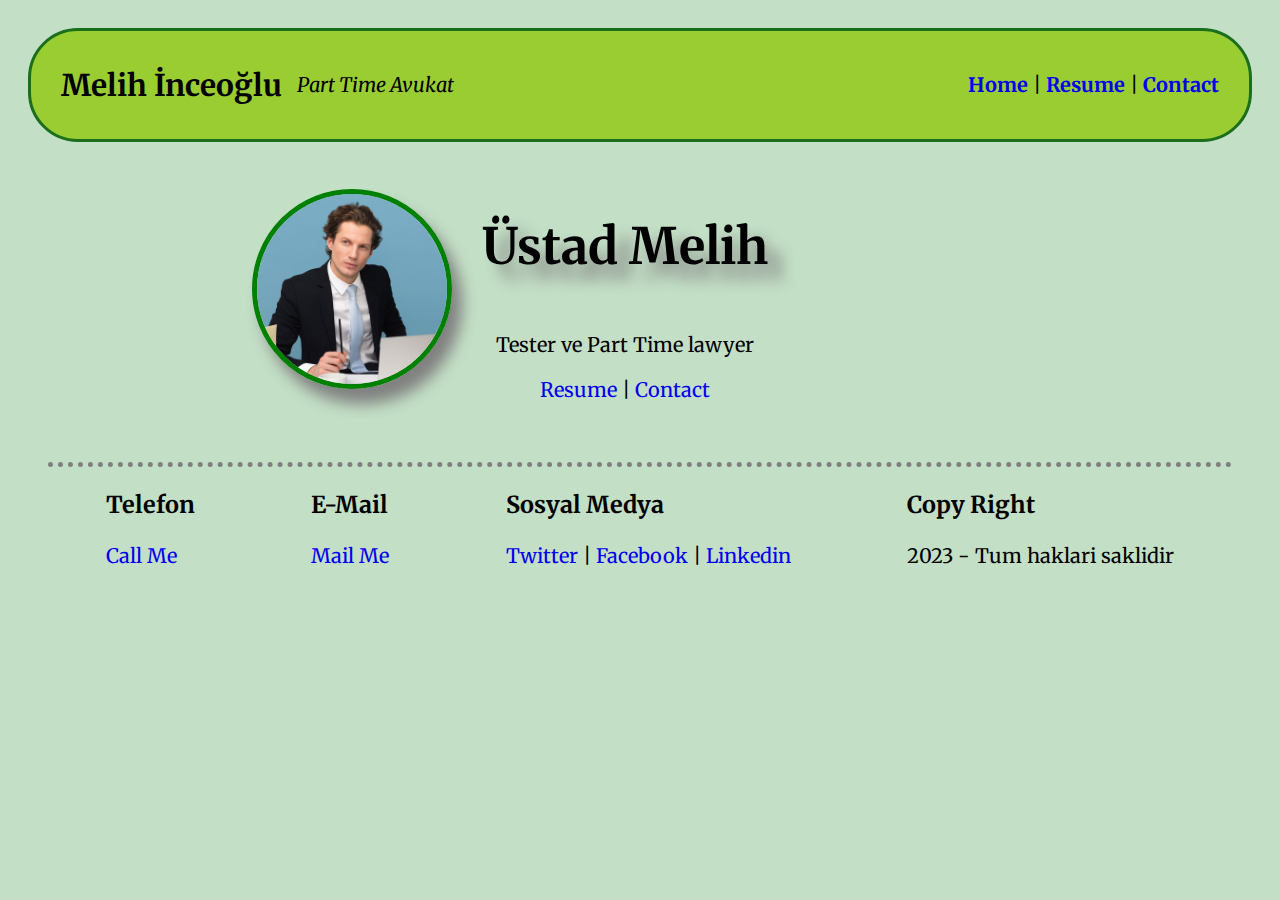
<file: index.html>
<!DOCTYPE html>
<html lang="en">
  <head>
    <meta charset="UTF-8" />
    <meta http-equiv="X-UA-Compatible" content="IE=edge" />
    <meta name="viewport" content="width=device-width, initial-scale=1.0" />
    <title>Home Page</title>
    <link rel="stylesheet" href="css/style.css" />
  </head>
  <body>
    <div class="header">
      <div class="title">
        <h2>Melih İnceoğlu</h2>
        <i>Part Time Avukat</i>
      </div>
      <div class="menu">
        <a href="index.html">Home</a> | <a href="resume.html">Resume</a> |
        <a href="contact.html">Contact</a>
      </div>
    </div>
    <div class="content">
      <div class="about">
        <div class="myPhoto">
          <img
            src="img/pexels-moose-photos-1586996 (1).jpg"
            alt="Benim Fotografim"
          />
        </div>
        <div class="description">
          <h1>Üstad Melih</h1>
          <p>Tester ve Part Time lawyer</p>

          <div class="toolbar">
            <a href="resume.html">Resume</a> |
            <a href="contact.html">Contact</a>
          </div>
        </div>
      </div>
    </div>
    <div class="footer">
      <div>
        <h3>Telefon</h3>
        <a href="tel:+905331234567">Call Me</a>
      </div>
      <div>
        <h3>E-Mail</h3>
        <a href="mailto:av.melihinceoglu@gmail.com">Mail Me</a>
      </div>
      <div>
        <h3>Sosyal Medya</h3>

        <a href="http://www.twitter.com" target="_blank">Twitter</a> |
        <a href="http://www.facebook.com" target="_blank">Facebook</a> |
        <a href="http://www.linkedin.com" target="_blank">Linkedin</a>
      </div>
      <div>
        <h3>Copy Right</h3>
        <p>2023 - Tum haklari saklidir</p>
      </div>
    </div>
  </body>
</html>
</file>
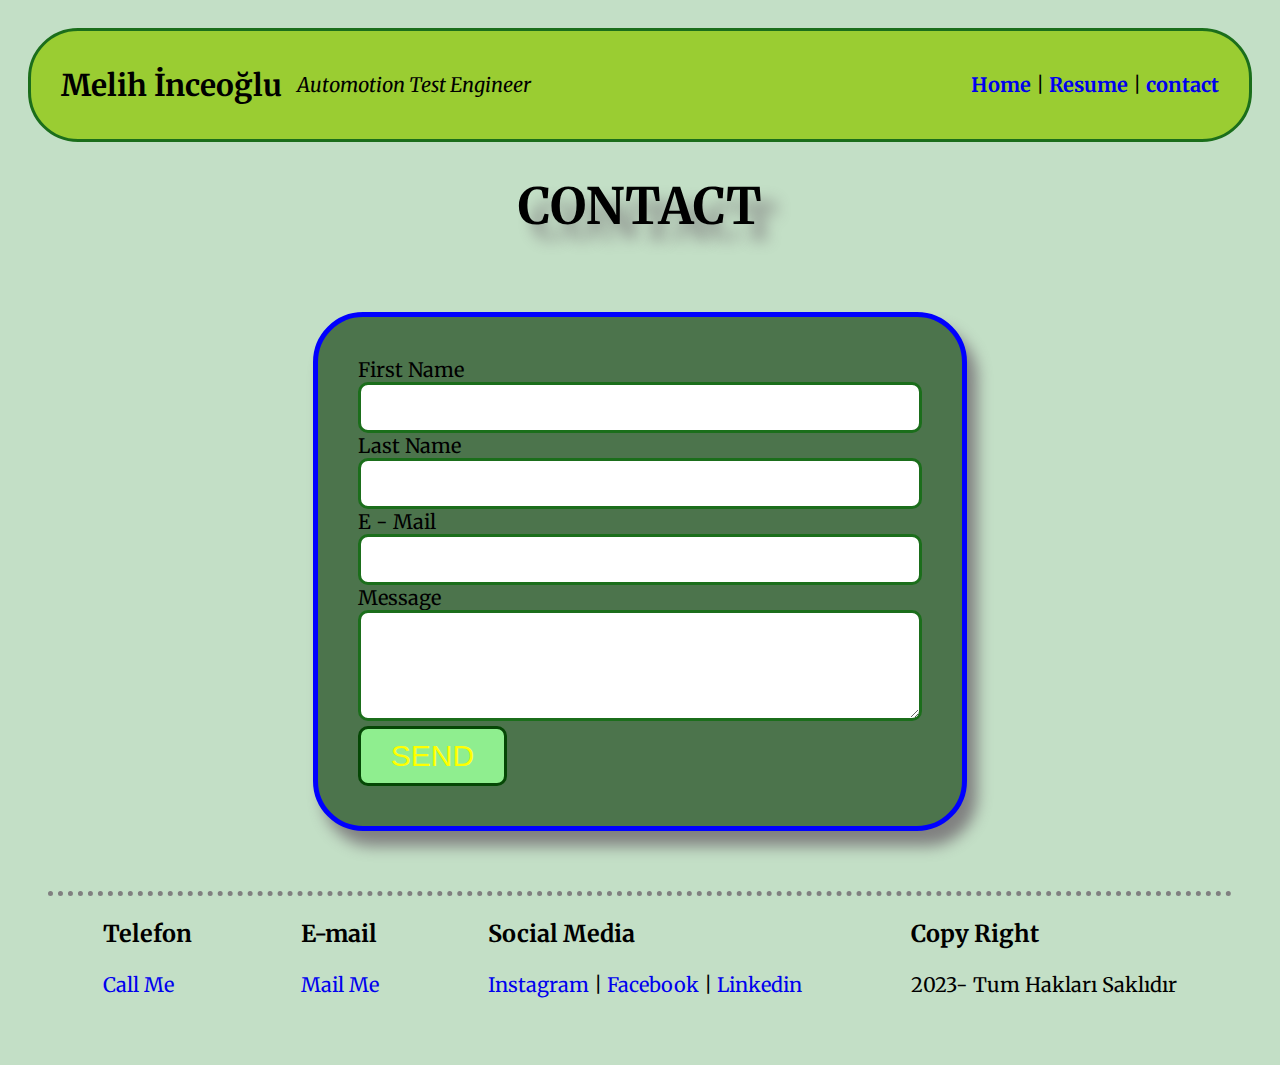
<file: contact.html>
<!DOCTYPE html>
<html lang="en">
  <head>
    <meta charset="UTF-8" />
    <meta http-equiv="X-UA-Compatible" content="IE=edge" />
    <meta name="viewport" content="width=device-width, initial-scale=1.0" />
    <title>Contact</title>
    <link rel="stylesheet" href="css/style.css" />
  </head>
  <body>
    <div class="header">
      <div class="title">
        <h2>Melih İnceoğlu</h2>
        <i>Automotion Test Engineer</i>
      </div>
      <div class="menu">
        <a href="index.html">Home</a> |

        <a href="resume.html">Resume</a> |

        <a href="contact.html">contact</a>
      </div>
    </div>
    <div class="content">
      <h1>CONTACT</h1>

      <div class="section">
        <div class="card">
          <div class="left">
            <form action="saveToDb.aspx">
              <div class="form-row">
                <div>
                  <label for="firstname">First Name</label>
                </div>
                <input type="text" name="firstname" id="" />
              </div>
              <div class="form-row">
                <div>
                  <label for="lastname">Last Name</label>
                </div>
                <input type="text" name="lastname" id="" />
              </div>
              <div class="form-row">
                <div>
                  <label for="email">E - Mail</label>
                </div>
                <input type="text" name="email" id="" />
              </div>
              <div class="form-row">
                <div>
                  <label for="Message">Message</label>
                </div>
                <textarea name="message" id="" cols="20" rows="5"></textarea>
              </div>

              <button type="submit">SEND</button>
            </form>
          </div>
        </div>
      </div>
    </div>
    <div class="footer">
      <div>
        <h3>Telefon</h3>
        <a href="tel:+905446761923">Call Me</a>
      </div>
      <div>
        <h3>E-mail</h3>
        <a href="mailto:av.melihinceoglu@gmail.com">Mail Me</a>
      </div>
      <div>
        <h3>Social Media</h3>

        <a
          href="http://www.instagram.com"
          target="_blank"
          rel="noopener noreferrer"
          >Instagram</a
        >
        |
        <a
          href="http://www.Facebook.com"
          target="_blank"
          rel="noopener noreferrer"
          >Facebook</a
        >
        |
        <a
          href="http://www.linkedin.com"
          target="_blank"
          rel="noopener noreferrer"
          >Linkedin</a
        >
      </div>
      <div>
        <h3>Copy Right</h3>

        <p>2023- Tum Hakları Saklıdır</p>
      </div>
    </div>
  </body>
</html>
</file>
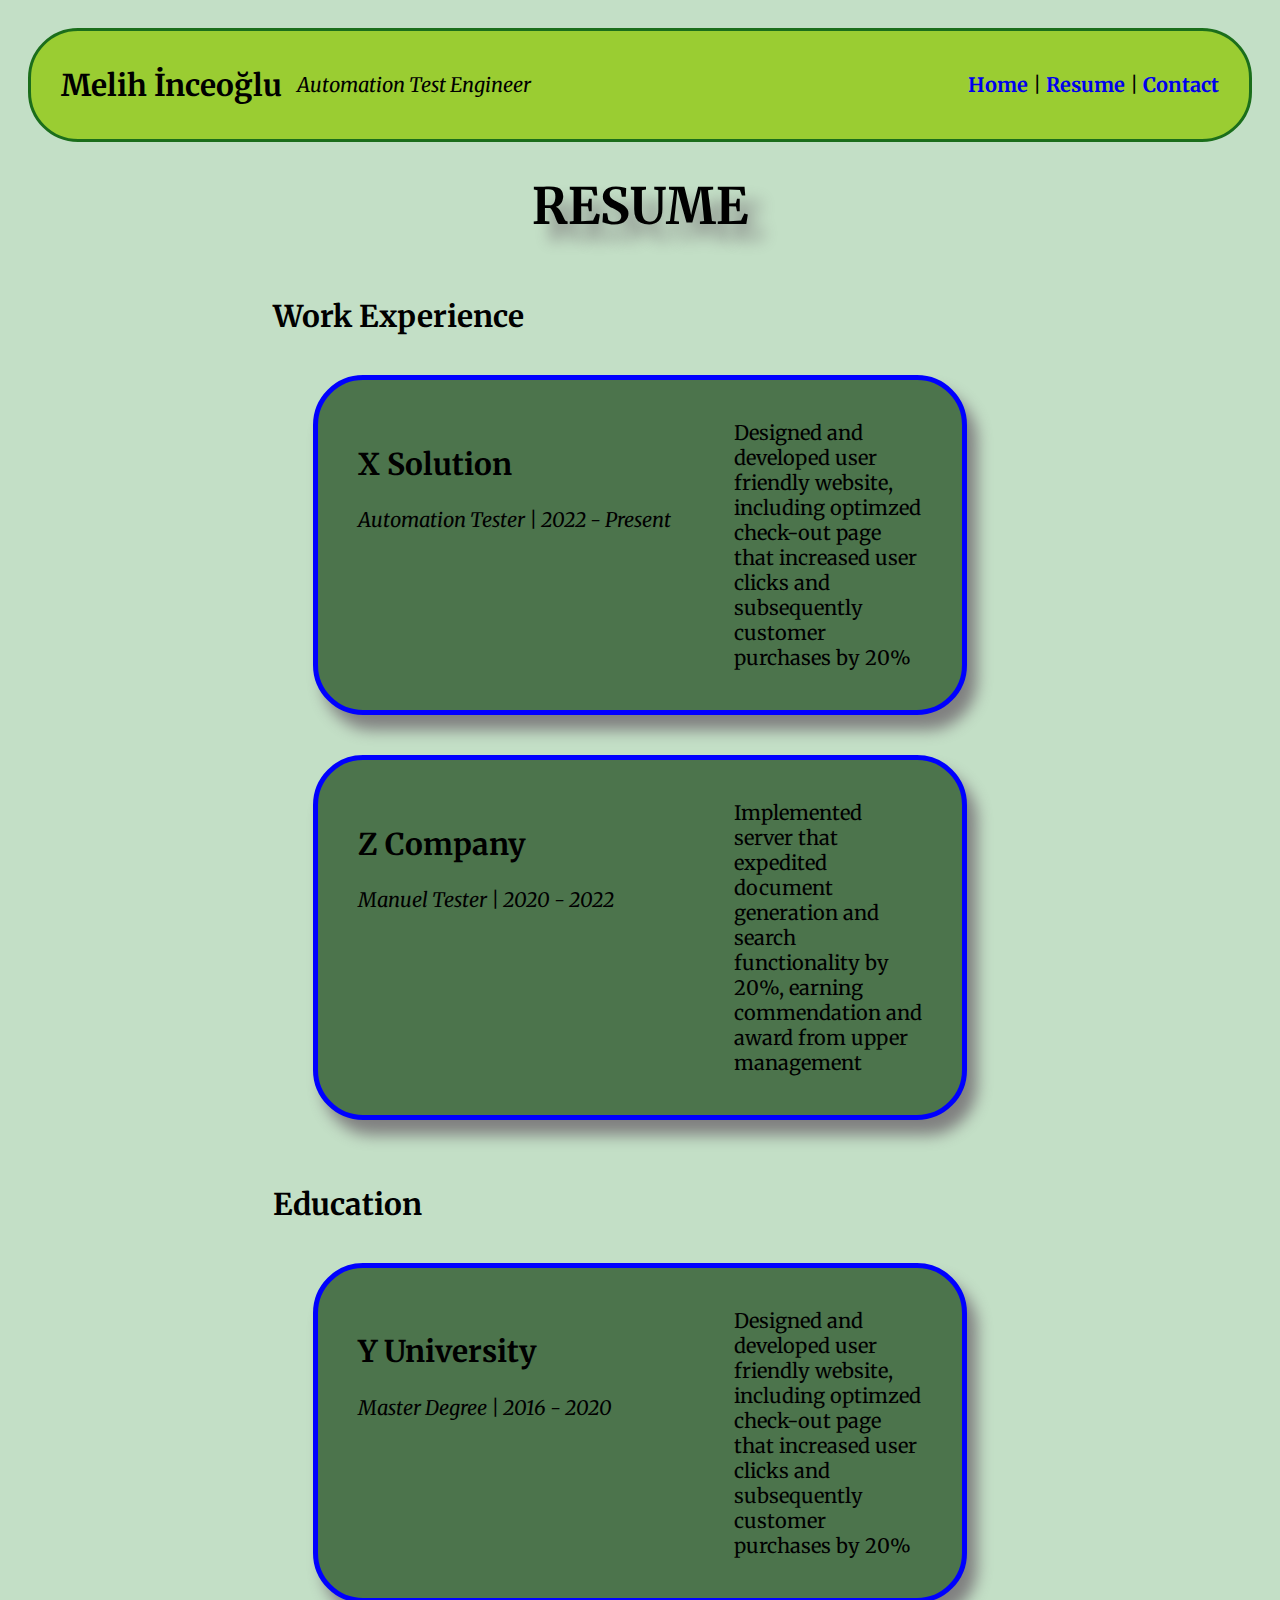
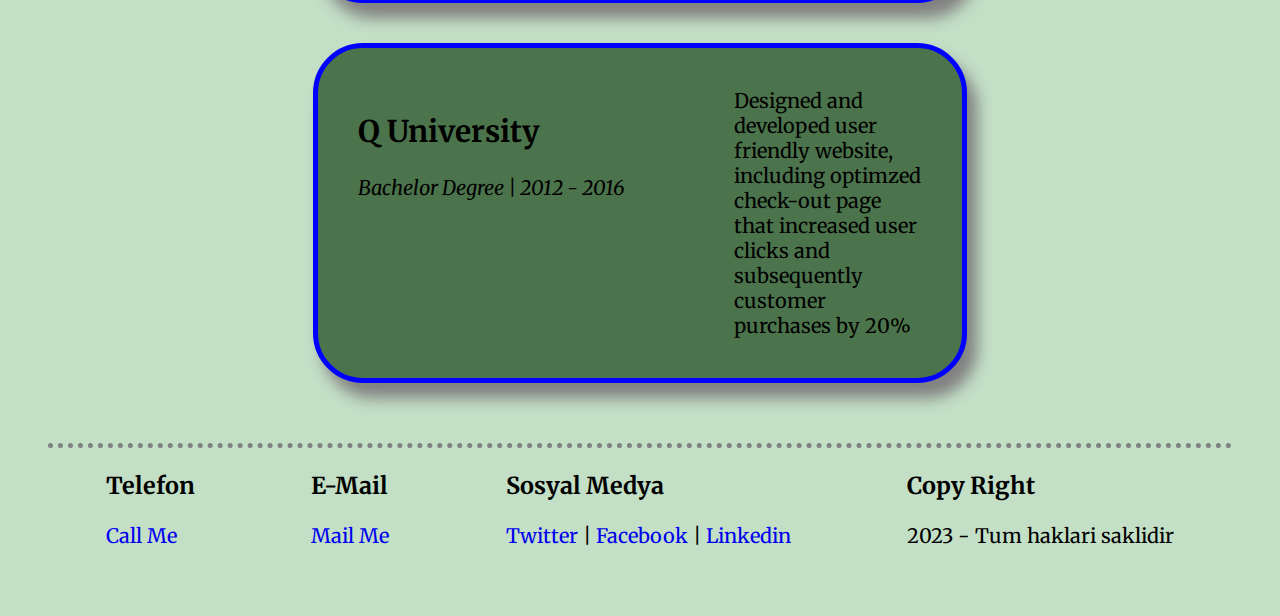
<file: resume.html>
<!DOCTYPE html>
<html lang="en">
  <head>
    <meta charset="UTF-8" />
    <meta http-equiv="X-UA-Compatible" content="IE=edge" />
    <meta name="viewport" content="width=device-width, initial-scale=1.0" />
    <title>Resume</title>
    <link rel="stylesheet" href="css/style.css" />
  </head>
  <body>
    <div class="header">
      <div class="title">
        <h2>Melih İnceoğlu</h2>
        <i>Automation Test Engineer</i>
      </div>
      <div class="menu">
        <a href="index.html">Home</a> | <a href="resume.html">Resume</a> |
        <a href="contact.html">Contact</a>
      </div>
    </div>
    <div class="content">
      <h1>RESUME</h1>
      <div class="section">
        <h2>Work Experience</h2>
        <div class="card">
          <div class="left">
            <!-- sirket adi -->
            <h2>X Solution</h2>
            <!-- pozisyon ve sure -->
            <i>Automation Tester | 2022 - Present</i>
          </div>
          <div class="right">
            <!-- kisa aciklama -->
            Designed and developed user friendly website, including optimzed
            check-out page that increased user clicks and subsequently customer
            purchases by 20%
          </div>
        </div>
        <div class="card">
          <div class="left">
            <!-- sirket adi -->
            <h2>Z Company</h2>
            <!-- pozisyon ve sure -->
            <i>Manuel Tester | 2020 - 2022</i>
          </div>
          <div class="right">
            <!-- kisa aciklama -->
            Implemented server that expedited document generation and search
            functionality by 20%, earning commendation and award from upper
            management
          </div>
        </div>
      </div>
      <div class="section">
        <h2>Education</h2>
        <div class="card">
          <div class="left">
            <!-- universite adi -->
            <h2>Y University</h2>
            <!-- pozisyon ve sure -->
            <i>Master Degree | 2016 - 2020</i>
          </div>
          <div class="right">
            <!-- kisa aciklama -->
            Designed and developed user friendly website, including optimzed
            check-out page that increased user clicks and subsequently customer
            purchases by 20%
          </div>
        </div>
        <div class="card">
          <div class="left">
            <!-- sirket adi -->
            <h2>Q University</h2>
            <!-- pozisyon ve sure -->
            <i>Bachelor Degree | 2012 - 2016</i>
          </div>
          <div class="right">
            <!-- kisa aciklama -->
            Designed and developed user friendly website, including optimzed
            check-out page that increased user clicks and subsequently customer
            purchases by 20%
          </div>
        </div>
      </div>
    </div>
    <div class="footer">
      <div>
        <h3>Telefon</h3>
        <a href="tel:+905331234567">Call Me</a>
      </div>
      <div>
        <h3>E-Mail</h3>
        <a href="mailto:johndoe@gmail.com">Mail Me</a>
      </div>
      <div>
        <h3>Sosyal Medya</h3>
        <a href="http://www.twitter.com" target="_blank">Twitter</a> |
        <a href="http://www.facebook.com" target="_blank">Facebook</a> |
        <a href="http://www.linkedin.com" target="_blank">Linkedin</a>
      </div>
      <div>
        <h3>Copy Right</h3>
        <p>2023 - Tum haklari saklidir</p>
      </div>
    </div>
  </body>
</html>
</file>
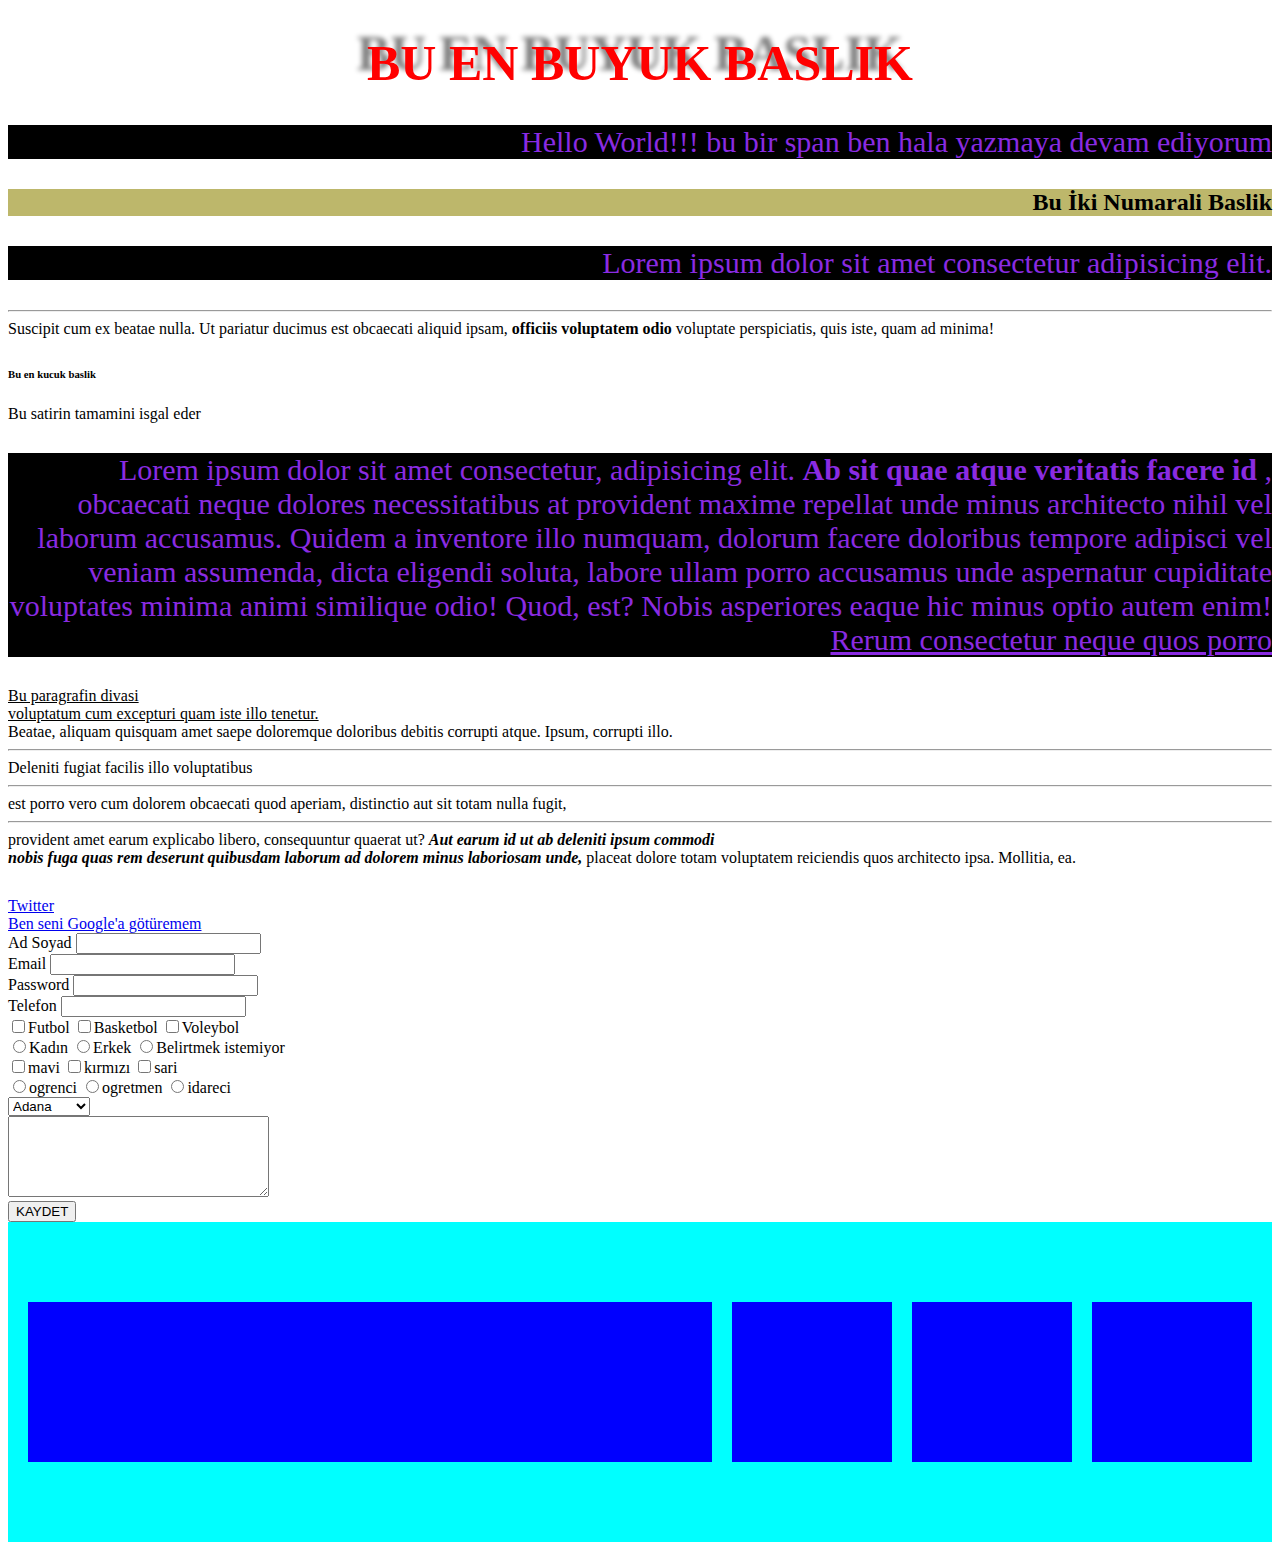
<file: test.html>
<!DOCTYPE html>
<html lang="en">
<head>
    <meta charset="UTF-8">
    <meta http-equiv="X-UA-Compatible" content="IE=edge">
    <meta name="viewport" content="width=device-width, initial-scale=1.0">
    <title>CANIM KENDIM</title>
    <link rel="stylesheet" href="css/teststyle.css">
</head>
<body>
    <h1 style="color:red;text-align: center;font-size: 50px;"      >BU EN BUYUK BASLIK</h1>
    <!-- shift alt a ya tiklayınca yorum satiri aciliyor -->

<p>Hello World!!!  <span>bu bir span</span> ben hala yazmaya devam ediyorum</p>
<h2 style="background-color: darkkhaki; text-align: right;"  >Bu İki Numarali Baslik</h2>

<p>Lorem ipsum dolor sit amet consectetur adipisicing elit. <hr> Suscipit cum ex beatae nulla.
     Ut pariatur ducimus est obcaecati aliquid ipsam, <strong>officiis voluptatem odio</strong>  voluptate perspiciatis, quis iste, quam ad minima!
    </p>

       <h6>Bu en kucuk baslik</h6>
       <div>Bu satirin tamamini isgal eder</div>
       


<p>Lorem ipsum dolor sit amet consectetur, adipisicing elit. <strong>Ab sit quae atque veritatis facere id</strong> , obcaecati neque dolores necessitatibus at provident maxime repellat unde minus architecto nihil vel laborum accusamus.
Quidem a inventore illo numquam, dolorum facere doloribus tempore adipisci vel veniam assumenda, dicta eligendi soluta, labore ullam porro accusamus unde aspernatur cupiditate voluptates minima animi similique odio! Quod, est?
Nobis asperiores eaque hic minus optio autem enim! <u> Rerum consectetur neque quos porro <div>Bu paragrafin divasi</div> voluptatum cum excepturi quam iste illo tenetur. </u>  <br> Beatae, aliquam quisquam amet saepe doloremque doloribus debitis corrupti atque.
Ipsum, corrupti illo. <br> <hr> Deleniti fugiat facilis illo voluptatibus <hr> est porro vero cum dolorem obcaecati quod aperiam, distinctio aut sit totam nulla fugit, <hr> provident amet earum explicabo libero, consequuntur quaerat ut?
<strong> <i>Aut earum id ut ab deleniti ipsum commodi <br> nobis fuga quas rem deserunt quibusdam laborum ad dolorem minus laboriosam unde,</i> </strong> placeat dolore totam voluptatem reiciendis quos architecto ipsa. Mollitia, ea.</p>


<a href="https://www.twitter.com">Twitter</a> <br>
<a href="http://www.google.com" target="_blank">Ben seni Google'a götüremem</a>
    


<form action="">

<label for="firstname">Ad Soyad</label>
<input type="text" name="firstname" id=""> <br>
<label for="">Email</label>
<input type="email" name="" id=""> <br>

<label for="">Password</label>
<input type="password" name="" id=""> <br>
<label for="">Telefon</label>
<input type="tel" name="" id=""> <br>

<input type="checkbox" name="Hobiler" id="">Futbol
<input type="checkbox" name="Hobiler" id="">Basketbol
<input type="checkbox" name="Hobiler" id="">Voleybol

<br>
<input type="radio" name="cinsiyet" id="">Kadın
<input type="radio" name="cinsiyet" id="">Erkek
<input type="radio" name="cinsiyet" id="">Belirtmek istemiyor
<br>

<input type="checkbox" name="renkler" id="">mavi
<input type="checkbox" name="renkler" id="">kırmızı
<input type="checkbox" name="renkler" id="">sari
<br>

<input type="radio" name="meslek" id="">ogrenci
<input type="radio" name="meslek" id="">ogretmen
<input type="radio" name="meslek" id="">idareci

<br>

<select name="iller" id="">

<option value="01">Adana</option>
<option value="02">Adiyaman</option>
<option value="03">Afyon</option>
<option value="04">Agri</option>


</select>


<br>
<textarea name="mesaj" id="" cols="30" rows="5"></textarea>

<br>

<input type="button" value="KAYDET">

</form>


<div class="container">

<div class="second"></div>
<div></div>
<div></div>
<div></div>


</div>




</body>

</html>
</file>
<file: css/style.css>
/* yorum satiri bu sekilde eklenir */

@import url("https://fonts.googleapis.com/css2?family=Merriweather:wght@300;400;700;900&display=swap");

body {
  font-family: "Merriweather", serif; /* Bu kismi google font tan css rules olarak aldık */
  padding: 20px;
  font-size: 20px;
  background-color: rgb(195, 223, 198);
}

* {
  box-sizing: border-box;
  /* bunu yapmazsak kaymalar oluyor */
}

a {
  text-decoration: none; /* linklerin altındaki çzigileri kaldırdık */
}

input,
textarea {
  border: 3px solid rgb(27, 110, 27);
  border-radius: 10px;
  width: 100%;
  padding: 15px;
}

button {
  border: 3px solid rgb(5, 71, 5);
  border-radius: 10px;
  background-color: rgb(143, 238, 143);
  font-size: 30px;
  color: yellow;
  padding: 10px 30px; /* ilk paremetre üst ve alttan uzaklığı , ikinci parametre sağ ve soldan uzaklığı belriler */
}

.header {
  display: flex;
  justify-content: space-between;
  align-items: center;
  border: 3px solid rgb(27, 110, 27);
  background-color: yellowgreen;
  border-radius: 50px;
  padding: 10px 30px;
}

.title {
  display: flex;
  align-items: center;
  gap: 15px; /* flex elamanlarının arasına oşluk koyar*/
}

.menu a {
  font-weight: 700;
}

.content {
  display: flex;
  flex-direction: column;
  align-items: center;
}

.content .about {
  display: flex;
  align-items: center;
  width: 70%;
  padding: 40px;
  gap: 30px;
}

.about img {
  width: 200px;
  height: 200px;
  border: 5px solid green;
  border-radius: 250px;
  box-shadow: 10px 15px 15px gray;
}

.about .description {
  display: flex;
  flex-direction: column;
  align-items: center;
}

.footer {
  display: flex;
  justify-content: space-around;
  border-top: 5px dotted gray;
  margin: 20px;
}

.section {
  width: 60%;
}

.section .card {
  display: flex;
  border: 5px solid blue;
  border-radius: 50px;
  background-color: rgb(76, 116, 76);
  margin: 40px;
  padding: 40px;
  box-shadow: 10px 15px 15px gray;
}

.section .card .left {
  flex: 2;
}
.section .card .right {
  flex: 1;
}

h1 {
  text-shadow: 15px 15px 15px gray;
  font-size: 50px;
}
</file>
<file: css/teststyle.css>
p {
  font-size: 30px;
  color: blueviolet;
  background-color: black;
  text-align: right;
}

/*div {
  border: 10px solid rgb(177, 9, 171);
  width: 20%;
  text-align: center;
  background-color: blueviolet;
  border-radius: 20px;
  box-shadow: 10px 10px 20px rgb(177, 118, 9);
} */

h1 {
  text-shadow: -10px -10px 5px gray;
}

.container {
  display: flex;
  background-color: aqua;
  padding: 10px;
  justify-content: space-around;
  align-items: center;
  height: 300px;
}
.container div {
  background-color: blue;
  width: 160px;
  height: 160px;
  margin: 10px;
}
.container .second {
  flex: 2;
}
</file>
